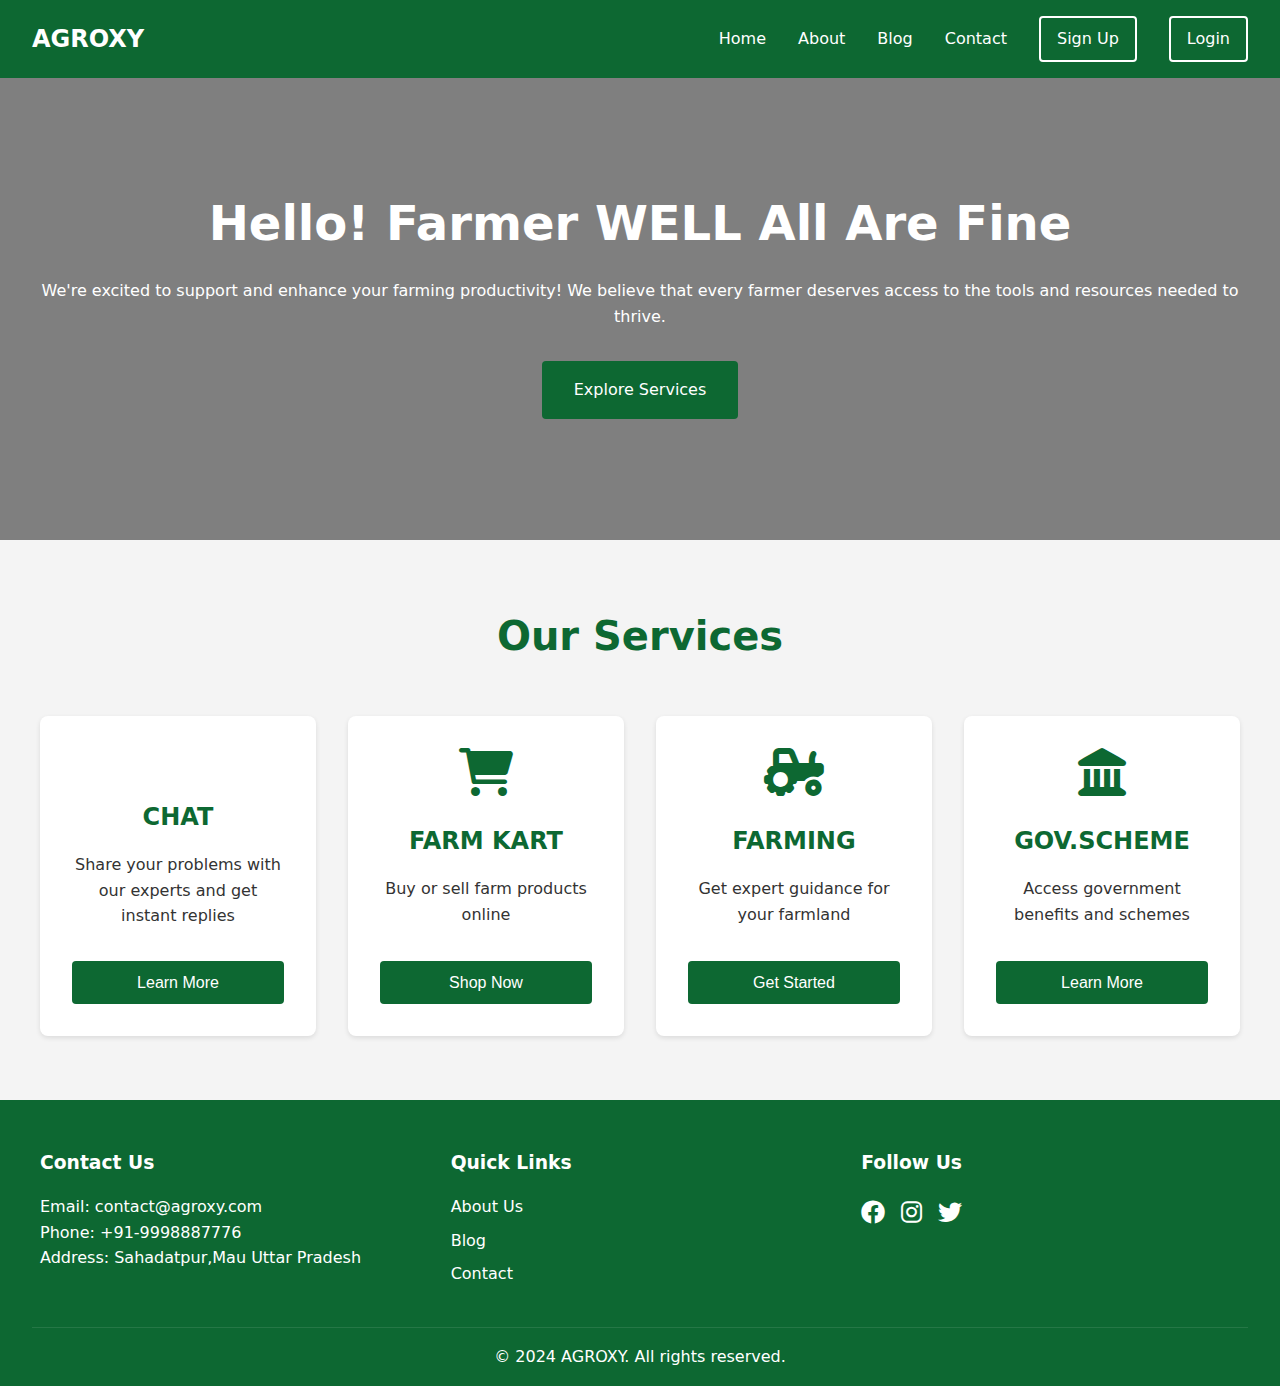
<file: AGROXY/project/index.html>
<!DOCTYPE html>
<html lang="en">
<head>
    <meta charset="UTF-8">
    <meta name="viewport" content="width=device-width, initial-scale=1.0">
    <title>AGROXY - Agricultural Services</title>
    <link rel="stylesheet" href="style.css">
    <link rel="stylesheet" href="https://cdnjs.cloudflare.com/ajax/libs/font-awesome/6.0.0/css/all.min.css">
</head>
<body>
    <header>
        <nav class="navbar">
            <div class="logo">AGROXY</div>
            <div class="nav-links">
                <a href="index.html">Home</a>
                <a href="about.html">About</a>
                <a href="blog.html">Blog</a>
                <a href="contact.html">Contact</a>
                <a href="signup.html" class="btn">Sign Up</a>
                <a href="login.html" class="btn">Login</a>
            </div>
            <div class="hamburger">
                <span></span>
                <span></span>
                <span></span>
            </div>
        </nav>
    </header>

    <main>
        <section class="hero">
            <h1>Hello! Farmer WELL All Are Fine</h1>
            <p>We're excited to support and enhance your farming productivity! We believe that every farmer deserves access to the tools and resources needed to thrive.</p>
            <a href="#services" class="cta-btn">Explore Services</a>
        </section>

        <section id="services" class="services">
            <h2>Our Services</h2>
            <div class="service-grid">
                <div class="service-card">
                    <div class="service-icon">
                        <i class="fas fa-comments-alt fa-3x"></i>
                    </div>
                    <h3>CHAT</h3>
                    <p>Share your problems with our experts and get instant replies</p>
                    <button class="service-btn">Learn More</button>
                </div>
                <div class="service-card">
                    <div class="service-icon">
                        <i class="fas fa-shopping-cart fa-3x"></i>
                    </div>
                    <h3>FARM KART</h3>
                    <p>Buy or sell farm products online</p>
                    <button class="service-btn">Shop Now</button>
                </div>
                <div class="service-card">
                    <div class="service-icon">
                        <i class="fas fa-tractor fa-3x"></i>
                    </div>
                    <h3>FARMING</h3>
                    <p>Get expert guidance for your farmland</p>
                    <button class="service-btn">Get Started</button>
                </div>
                <div class="service-card">
                    <div class="service-icon">
                        <i class="fas fa-landmark fa-3x"></i>
                    </div>
                    <h3>GOV.SCHEME</h3>
                    <p>Access government benefits and schemes</p>
                    <button class="service-btn">Learn More</button>
                </div>
            </div>
        </section>
    </main>

    <footer>
        <div class="footer-content">
            <div class="footer-section">
                <h3>Contact Us</h3>
                <p>Email: contact@agroxy.com</p>
                <p>Phone: +91-9998887776</p>
                <p>Address: Sahadatpur,Mau Uttar Pradesh</p>
            </div>
            <div class="footer-section">
                <h3>Quick Links</h3>
                <a href="about.html">About Us</a>
                <a href="blog.html">Blog</a>
                <a href="contact.html">Contact</a>
            </div>
            <div class="footer-section">
                <h3>Follow Us</h3>
                <div class="social-links">
                    <a href="#"><i class="fab fa-facebook"></i></a>
                    <a href="#"><i class="fab fa-instagram"></i></a>
                    <a href="#"><i class="fab fa-twitter"></i></a>
                </div>
            </div>
        </div>
        <div class="footer-bottom">
            <p>&copy; 2024 AGROXY. All rights reserved.</p>
        </div>
    </footer>

    <script src="main.js"></script>
</body>
</html>
</file>
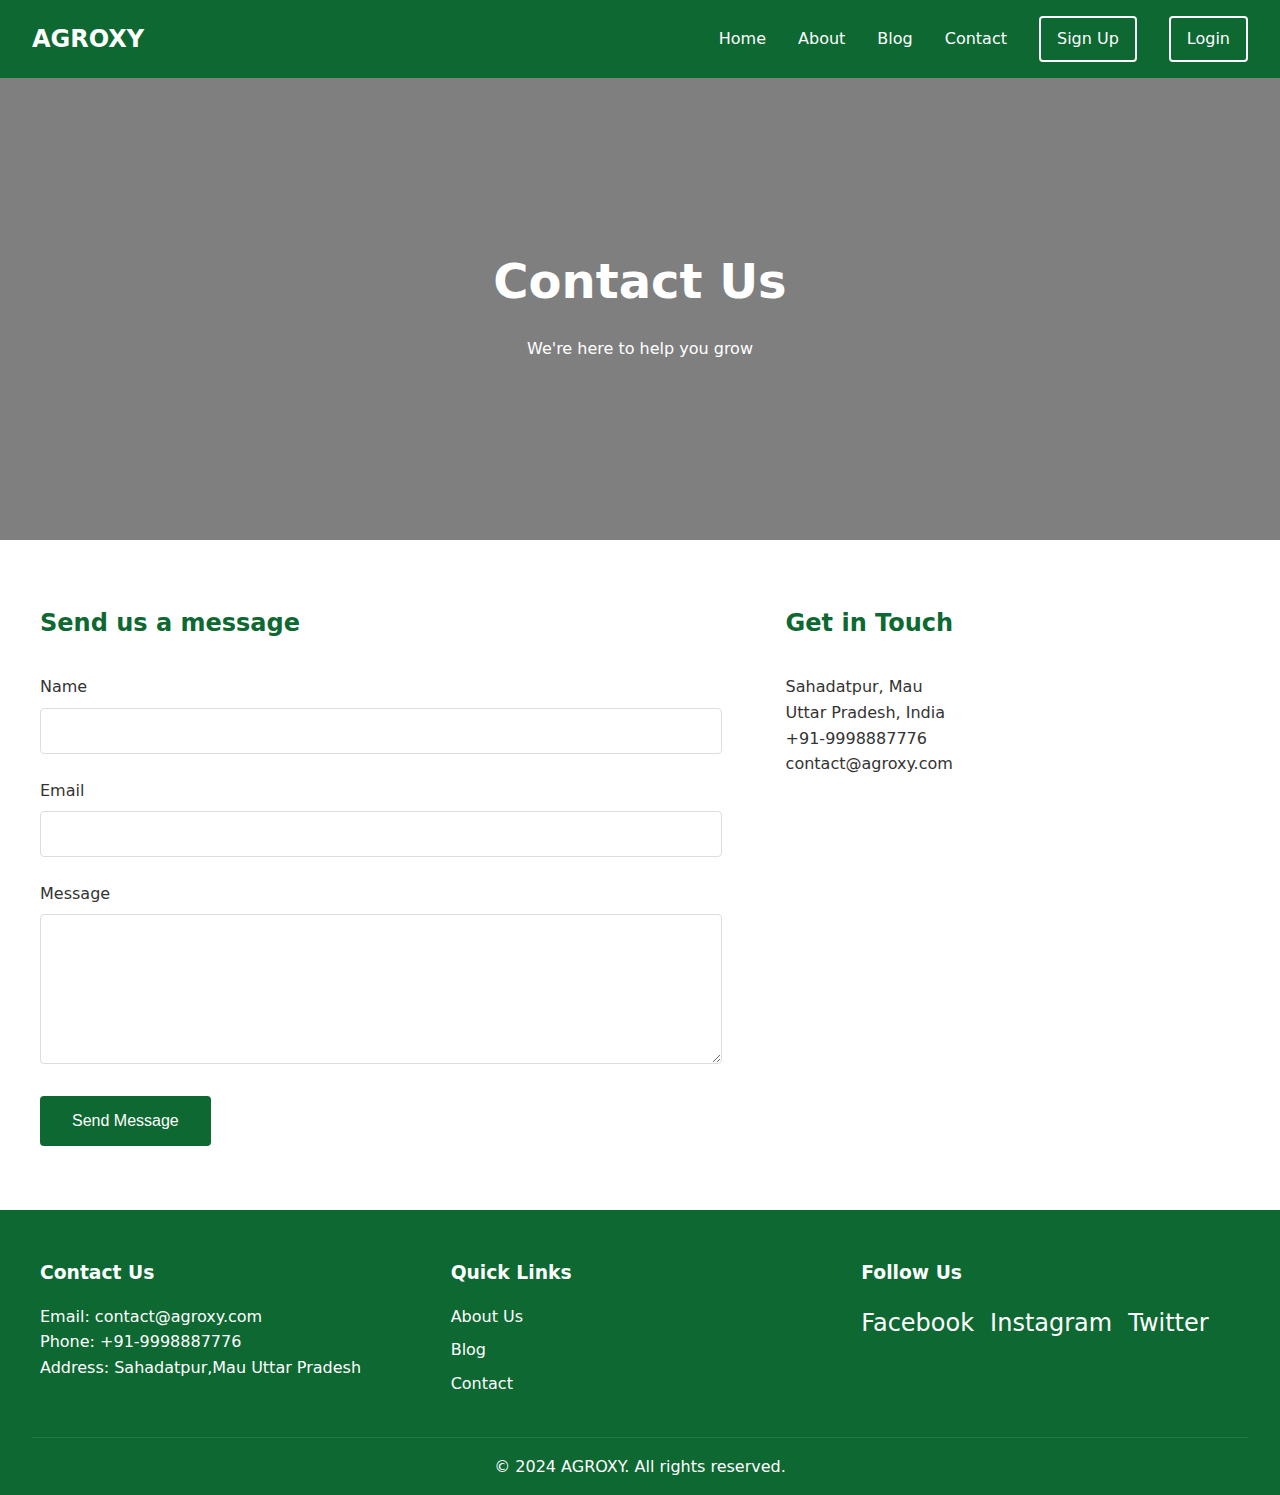
<file: AGROXY/project/contact.html>
<!DOCTYPE html>
<html lang="en">
<head>
    <meta charset="UTF-8">
    <meta name="viewport" content="width=device-width, initial-scale=1.0">
    <title>Contact - AGROXY</title>
    <link rel="stylesheet" href="style.css">
</head>
<body>
    <header>
        <nav class="navbar">
            <div class="logo">AGROXY</div>
            <div class="nav-links">
                <a href="index.html">Home</a>
                <a href="about.html">About</a>
                <a href="blog.html">Blog</a>
                <a href="contact.html">Contact</a>
                <a href="signup.html" class="btn">Sign Up</a>
                <a href="login.html" class="btn">Login</a>
            </div>
            <div class="hamburger">
                <span></span>
                <span></span>
                <span></span>
            </div>
        </nav>
    </header>

    <main>
        <section class="contact-hero">
            <h1>Contact Us</h1>
            <p>We're here to help you grow</p>
        </section>

        <section class="contact-section">
            <div class="contact-grid">
                <div class="contact-form">
                    <h2>Send us a message</h2>
                    <form id="contactForm">
                        <div class="form-group">
                            <label for="name">Name</label>
                            <input type="text" id="name" name="name" required>
                        </div>
                        <div class="form-group">
                            <label for="email">Email</label>
                            <input type="email" id="email" name="email" required>
                        </div>
                        <div class="form-group">
                            <label for="message">Message</label>
                            <textarea id="message" name="message" required></textarea>
                        </div>
                        <button type="submit" class="submit-btn">Send Message</button>
                    </form>
                </div>
                <div class="contact-info">
                    <h2>Get in Touch</h2>
                    <div class="info-item">
                        <i class="fas fa-map-marker-alt"></i>
                        <p>Sahadatpur, Mau<br>Uttar Pradesh, India</p>
                    </div>
                    <div class="info-item">
                        <i class="fas fa-phone"></i>
                        <p>+91-9998887776</p>
                    </div>
                    <div class="info-item">
                        <i class="fas fa-envelope"></i>
                        <p>contact@agroxy.com</p>
                    </div>
                </div>
            </div>
        </section>
    </main>

    <footer>
        <div class="footer-content">
            <div class="footer-section">
                <h3>Contact Us</h3>
                <p>Email: contact@agroxy.com</p>
                <p>Phone: +91-9998887776</p>
                <p>Address: Sahadatpur,Mau Uttar Pradesh</p>
            </div>
            <div class="footer-section">
                <h3>Quick Links</h3>
                <a href="about.html">About Us</a>
                <a href="blog.html">Blog</a>
                <a href="contact.html">Contact</a>
            </div>
            <div class="footer-section">
                <h3>Follow Us</h3>
                <div class="social-links">
                    <a href="#">Facebook</a>
                    <a href="#">Instagram</a>
                    <a href="#">Twitter</a>
                </div>
            </div>
        </div>
        <div class="footer-bottom">
            <p>&copy; 2024 AGROXY. All rights reserved.</p>
        </div>
    </footer>

    <script src="main.js"></script>
</body>
</html>
</file>
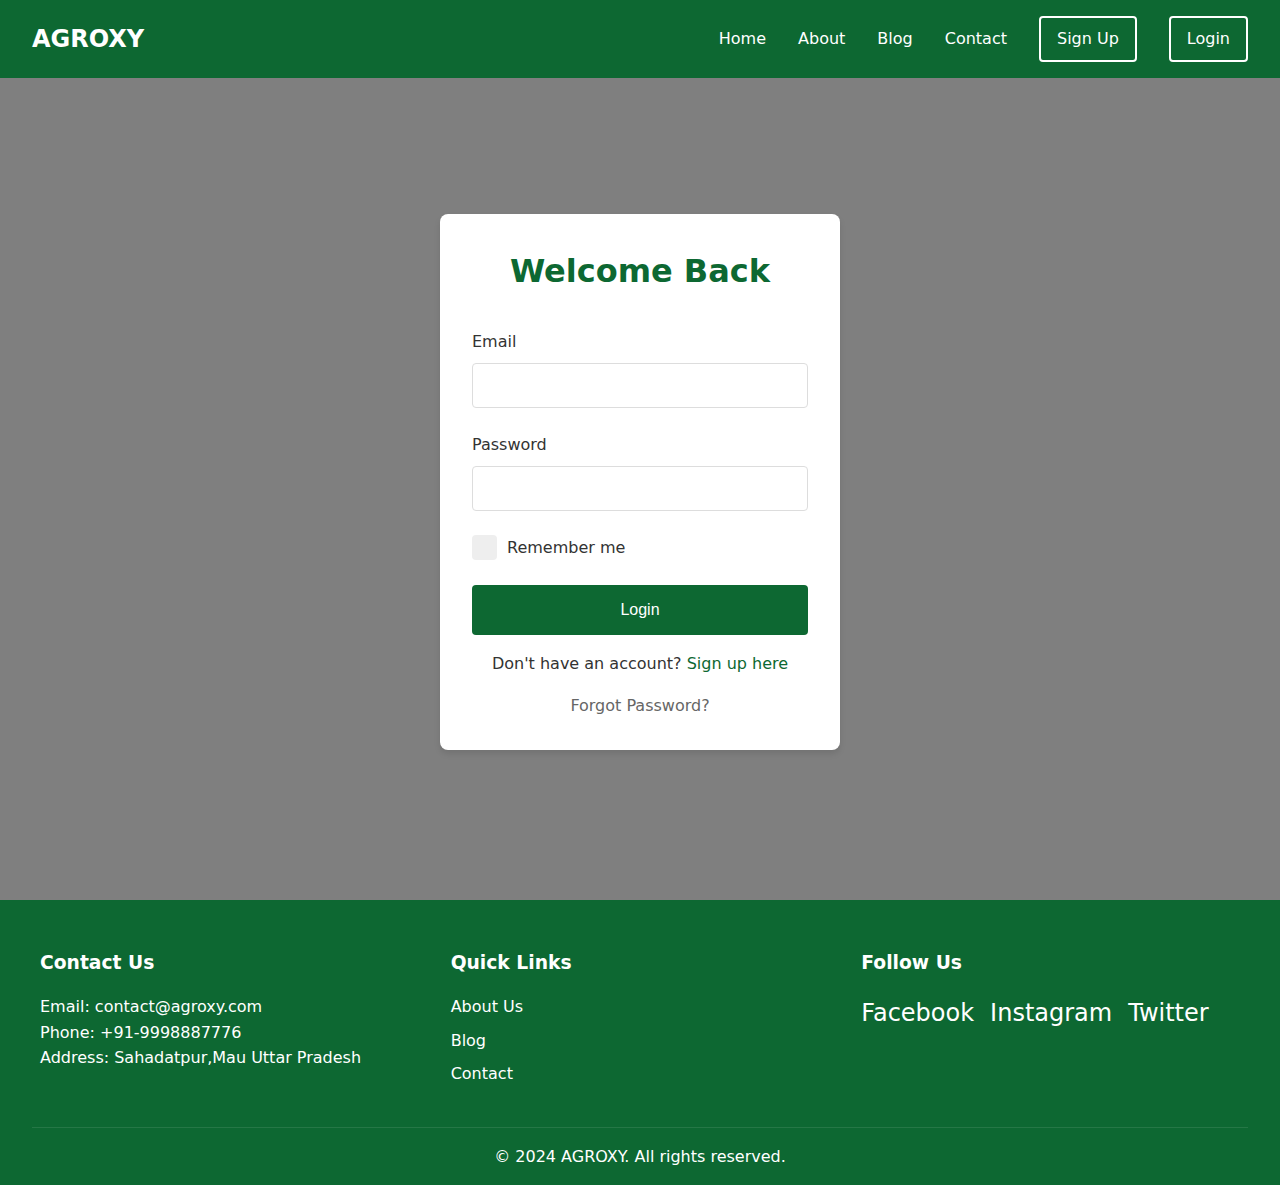
<file: AGROXY/project/login.html>
<!DOCTYPE html>
<html lang="en">
<head>
    <meta charset="UTF-8">
    <meta name="viewport" content="width=device-width, initial-scale=1.0">
    <title>Login - AGROXY</title>
    <link rel="stylesheet" href="style.css">
</head>
<body>
    <header>
        <nav class="navbar">
            <div class="logo">AGROXY</div>
            <div class="nav-links">
                <a href="index.html">Home</a>
                <a href="about.html">About</a>
                <a href="blog.html">Blog</a>
                <a href="contact.html">Contact</a>
                <a href="signup.html" class="btn">Sign Up</a>
                <a href="login.html" class="btn">Login</a>
            </div>
            <div class="hamburger">
                <span></span>
                <span></span>
                <span></span>
            </div>
        </nav>
    </header>

    <main>
        <section class="auth-section">
            <div class="auth-container">
                <h1>Welcome Back</h1>
                <form class="auth-form" id="loginForm">
                    <div class="form-group">
                        <label for="email">Email</label>
                        <input type="email" id="email" name="email" required>
                    </div>
                    <div class="form-group">
                        <label for="password">Password</label>
                        <input type="password" id="password" name="password" required>
                    </div>
                    <div class="form-group">
                        <label class="checkbox-container">
                            <input type="checkbox" name="remember">
                            <span class="checkmark"></span>
                            Remember me
                        </label>
                    </div>
                    <button type="submit" class="auth-btn">Login</button>
                </form>
                <p class="auth-link">Don't have an account? <a href="signup.html">Sign up here</a></p>
                <p class="forgot-password"><a href="#">Forgot Password?</a></p>
            </div>
        </section>
    </main>

    <footer>
        <div class="footer-content">
            <div class="footer-section">
                <h3>Contact Us</h3>
                <p>Email: contact@agroxy.com</p>
                <p>Phone: +91-9998887776</p>
                <p>Address: Sahadatpur,Mau Uttar Pradesh</p>
            </div>
            <div class="footer-section">
                <h3>Quick Links</h3>
                <a href="about.html">About Us</a>
                <a href="blog.html">Blog</a>
                <a href="contact.html">Contact</a>
            </div>
            <div class="footer-section">
                <h3>Follow Us</h3>
                <div class="social-links">
                    <a href="#">Facebook</a>
                    <a href="#">Instagram</a>
                    <a href="#">Twitter</a>
                </div>
            </div>
        </div>
        <div class="footer-bottom">
            <p>&copy; 2024 AGROXY. All rights reserved.</p>
        </div>
    </footer>

    <script src="main.js"></script>
</body>
</html>
</file>
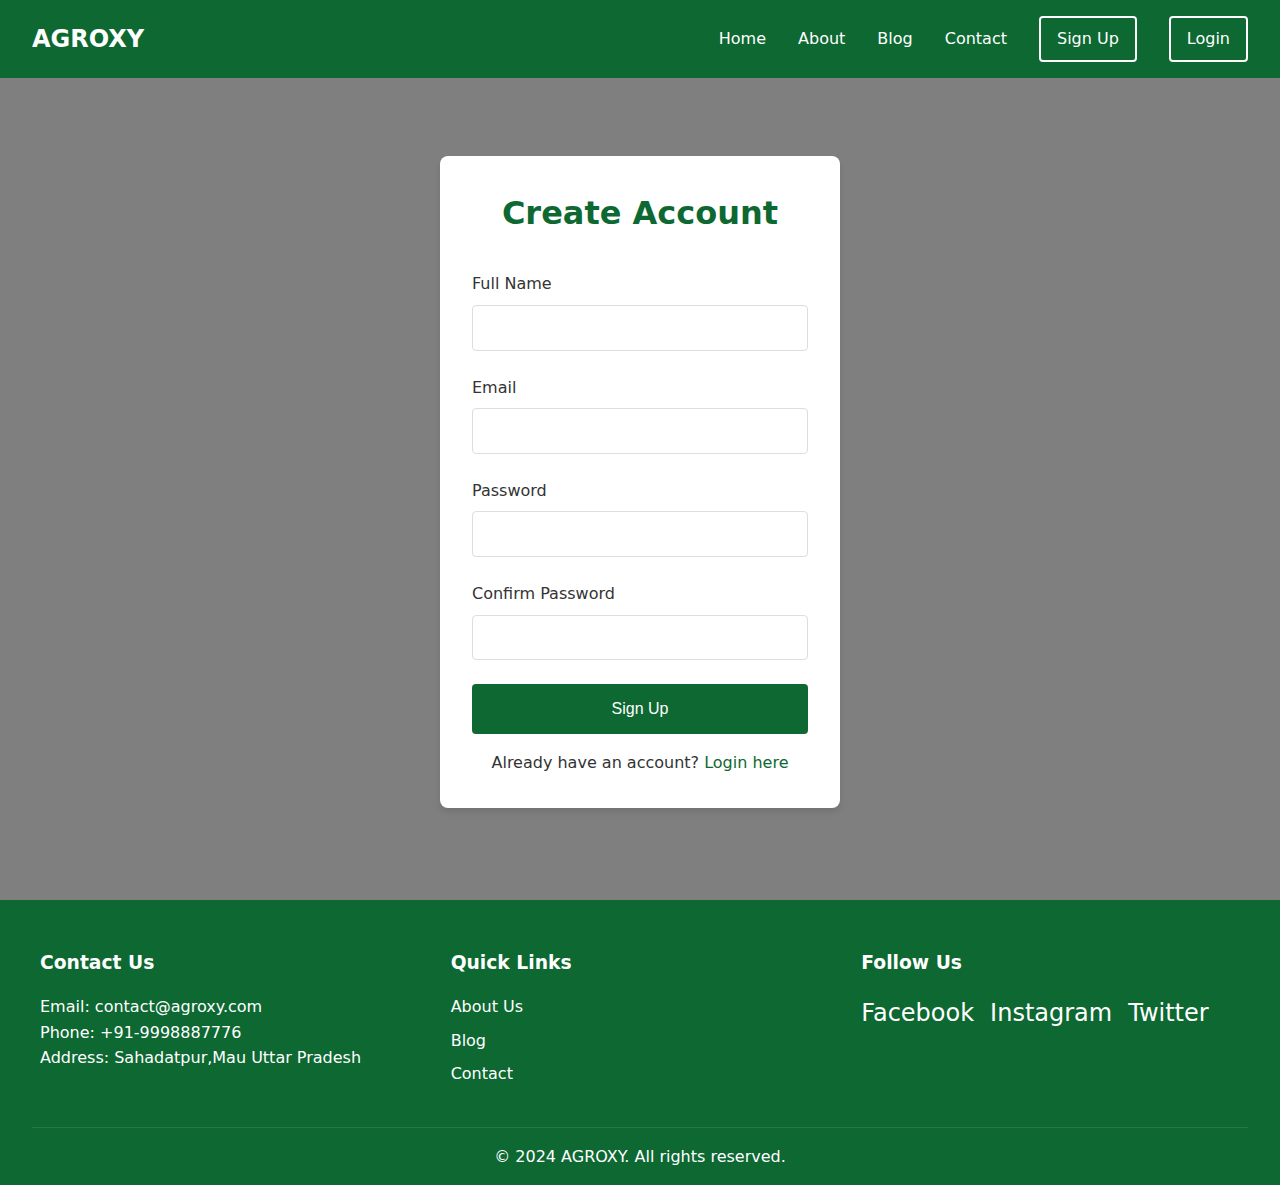
<file: AGROXY/project/signup.html>
<!DOCTYPE html>
<html lang="en">
<head>
    <meta charset="UTF-8">
    <meta name="viewport" content="width=device-width, initial-scale=1.0">
    <title>Sign Up - AGROXY</title>
    <link rel="stylesheet" href="style.css">
</head>
<body>
    <header>
        <nav class="navbar">
            <div class="logo">AGROXY</div>
            <div class="nav-links">
                <a href="index.html">Home</a>
                <a href="about.html">About</a>
                <a href="blog.html">Blog</a>
                <a href="contact.html">Contact</a>
                <a href="signup.html" class="btn">Sign Up</a>
                <a href="login.html" class="btn">Login</a>
            </div>
            <div class="hamburger">
                <span></span>
                <span></span>
                <span></span>
            </div>
        </nav>
    </header>

    <main>
        <section class="auth-section">
            <div class="auth-container">
                <h1>Create Account</h1>
                <form class="auth-form" id="signupForm">
                    <div class="form-group">
                        <label for="fullname">Full Name</label>
                        <input type="text" id="fullname" name="fullname" required>
                    </div>
                    <div class="form-group">
                        <label for="email">Email</label>
                        <input type="email" id="email" name="email" required>
                    </div>
                    <div class="form-group">
                        <label for="password">Password</label>
                        <input type="password" id="password" name="password" required>
                    </div>
                    <div class="form-group">
                        <label for="confirm-password">Confirm Password</label>
                        <input type="password" id="confirm-password" name="confirm-password" required>
                    </div>
                    <button type="submit" class="auth-btn">Sign Up</button>
                </form>
                <p class="auth-link">Already have an account? <a href="login.html">Login here</a></p>
            </div>
        </section>
    </main>

    <footer>
        <div class="footer-content">
            <div class="footer-section">
                <h3>Contact Us</h3>
                <p>Email: contact@agroxy.com</p>
                <p>Phone: +91-9998887776</p>
                <p>Address: Sahadatpur,Mau Uttar Pradesh</p>
            </div>
            <div class="footer-section">
                <h3>Quick Links</h3>
                <a href="about.html">About Us</a>
                <a href="blog.html">Blog</a>
                <a href="contact.html">Contact</a>
            </div>
            <div class="footer-section">
                <h3>Follow Us</h3>
                <div class="social-links">
                    <a href="#">Facebook</a>
                    <a href="#">Instagram</a>
                    <a href="#">Twitter</a>
                </div>
            </div>
        </div>
        <div class="footer-bottom">
            <p>&copy; 2024 AGROXY. All rights reserved.</p>
        </div>
    </footer>

    <script src="main.js"></script>
</body>
</html>
</file>
<file: AGROXY/project/style.css>
:root {
    --primary-color: #0d6832;
    --secondary-color: #4CAF50;
    --text-color: #333;
    --background-color: #f4f4f4;
    --white: #ffffff;
}

* {
    margin: 0;
    padding: 0;
    box-sizing: border-box;
}

body {
    font-family: 'Inter', system-ui, sans-serif;
    line-height: 1.6;
    color: var(--text-color);
}

/* Navbar Styles */
.navbar {
    background-color: var(--primary-color);
    padding: 1rem 2rem;
    display: flex;
    justify-content: space-between;
    align-items: center;
    position: fixed;
    width: 100%;
    top: 0;
    z-index: 1000;
    transition: background-color 0.3s ease;
}

.logo {
    color: var(--white);
    font-size: 1.5rem;
    font-weight: bold;
}

.nav-links {
    display: flex;
    gap: 2rem;
    align-items: center;
}

.nav-links a {
    color: var(--white);
    text-decoration: none;
    transition: color 0.3s ease;
}

.nav-links a:hover {
    color: var(--secondary-color);
}

.btn {
    padding: 0.5rem 1rem;
    border: 2px solid var(--white);
    border-radius: 4px;
    transition: all 0.3s ease;
}

.btn:hover {
    background-color: var(--white);
    color: var(--primary-color);
}

/* Hero Sections */
.hero, .about-hero, .blog-hero, .contact-hero {
    padding: 8rem 2rem 4rem;
    text-align: center;
    background: linear-gradient(rgba(0, 0, 0, 0.5), rgba(0, 0, 0, 0.5)), url('https://images.unsplash.com/photo-1625246333195-78d9c38ad449?ixlib=rb-4.0.3&ixid=M3wxMjA3fDB8MHxwaG90by1wYWdlfHx8fGVufDB8fHx8fA%3D%3D&auto=format&fit=crop&w=1470&q=80') center/cover;
    color: var(--white);
    min-height: 60vh;
    display: flex;
    flex-direction: column;
    justify-content: center;
    align-items: center;
}

.hero h1, .about-hero h1, .blog-hero h1, .contact-hero h1 {
    font-size: 3rem;
    margin-bottom: 1rem;
}

.cta-btn {
    display: inline-block;
    padding: 1rem 2rem;
    margin-top: 2rem;
    background-color: var(--primary-color);
    color: var(--white);
    text-decoration: none;
    border-radius: 4px;
    transition: all 0.3s ease;
}

.cta-btn:hover {
    background-color: var(--secondary-color);
    transform: translateY(-2px);
}

/* Services Section */
.services {
    padding: 4rem 2rem;
    background-color: var(--background-color);
}

.services h2 {
    text-align: center;
    margin-bottom: 3rem;
    font-size: 2.5rem;
    color: var(--primary-color);
}

.service-grid {
    display: grid;
    grid-template-columns: repeat(auto-fit, minmax(250px, 1fr));
    gap: 2rem;
    max-width: 1200px;
    margin: 0 auto;
}

.service-card {
    background-color: var(--white);
    border-radius: 8px;
    overflow: hidden;
    box-shadow: 0 2px 5px rgba(0, 0, 0, 0.1);
    transition: transform 0.3s ease;
    padding: 2rem;
    text-align: center;
    display: flex;
    flex-direction: column;
    height: 100%;
}

.service-card:hover {
    transform: translateY(-5px);
}

.service-icon {
    color: var(--primary-color);
    margin-bottom: 1.5rem;
}

.service-icon i {
    font-size: 3rem;
}

.service-card h3 {
    margin-bottom: 1rem;
    color: var(--primary-color);
    font-size: 1.5rem;
}

.service-card p {
    margin-bottom: 2rem;
    flex-grow: 1;
}

.service-btn {
    width: 100%;
    padding: 0.8rem;
    background-color: var(--primary-color);
    color: var(--white);
    border: none;
    border-radius: 4px;
    cursor: pointer;
    transition: all 0.3s ease;
    font-size: 1rem;
    margin-top: auto;
}

.service-btn:hover {
    background-color: var(--secondary-color);
    transform: translateY(-2px);
}

/* About Page Styles */
.about-content {
    padding: 4rem 2rem;
}

.about-grid {
    display: grid;
    grid-template-columns: 1fr 1fr;
    gap: 4rem;
    max-width: 1200px;
    margin: 0 auto;
}

.about-text h2 {
    margin-bottom: 1.5rem;
    color: var(--primary-color);
}

.about-text p {
    margin-bottom: 2rem;
}

.about-image img {
    width: 100%;
    border-radius: 8px;
    box-shadow: 0 4px 8px rgba(0, 0, 0, 0.1);
}

/* Blog Page Styles */
.blog-grid {
    display: grid;
    grid-template-columns: repeat(auto-fit, minmax(300px, 1fr));
    gap: 2rem;
    padding: 4rem 2rem;
    max-width: 1200px;
    margin: 0 auto;
}

.blog-card {
    background: var(--white);
    border-radius: 8px;
    overflow: hidden;
    box-shadow: 0 2px 5px rgba(0, 0, 0, 0.1);
}

.blog-card img {
    width: 100%;
    height: 200px;
    object-fit: cover;
}

.blog-content {
    padding: 1.5rem;
}

.blog-content h2 {
    color: var(--primary-color);
    margin-bottom: 0.5rem;
}

.blog-meta {
    color: #666;
    font-size: 0.9rem;
    margin-bottom: 1rem;
}

.read-more {
    display: inline-block;
    color: var(--primary-color);
    text-decoration: none;
    margin-top: 1rem;
    font-weight: bold;
}

/* Contact Page Styles */
.contact-section {
    padding: 4rem 2rem;
}

.contact-grid {
    display: grid;
    grid-template-columns: 3fr 2fr;
    gap: 4rem;
    max-width: 1200px;
    margin: 0 auto;
}

.contact-form h2, .contact-info h2 {
    color: var(--primary-color);
    margin-bottom: 2rem;
}

.form-group {
    margin-bottom: 1.5rem;
}

.form-group label {
    display: block;
    margin-bottom: 0.5rem;
    color: var(--text-color);
}

.form-group input,
.form-group textarea {
    width: 100%;
    padding: 0.8rem;
    border: 1px solid #ddd;
    border-radius: 4px;
    font-size: 1rem;
}

.form-group textarea {
    height: 150px;
    resize: vertical;
}

.submit-btn {
    background-color: var(--primary-color);
    color: var(--white);
    padding: 1rem 2rem;
    border: none;
    border-radius: 4px;
    cursor: pointer;
    font-size: 1rem;
    transition: background-color 0.3s ease;
}

.submit-btn:hover {
    background-color: var(--secondary-color);
}

/* Auth Pages Styles */
.auth-section {
    min-height: 100vh;
    display: flex;
    align-items: center;
    justify-content: center;
    padding: 8rem 2rem 4rem;
    background: linear-gradient(rgba(0, 0, 0, 0.5), rgba(0, 0, 0, 0.5)), url('https://images.unsplash.com/photo-1625246333195-78d9c38ad449?ixlib=rb-4.0.3&ixid=M3wxMjA3fDB8MHxwaG90by1wYWdlfHx8fGVufDB8fHx8fA%3D%3D&auto=format&fit=crop&w=1470&q=80') center/cover;
}

.auth-container {
    background: var(--white);
    padding: 2rem;
    border-radius: 8px;
    box-shadow: 0 4px 6px rgba(0, 0, 0, 0.1);
    width: 100%;
    max-width: 400px;
}

.auth-container h1 {
    text-align: center;
    color: var(--primary-color);
    margin-bottom: 2rem;
}

.auth-form .form-group {
    margin-bottom: 1.5rem;
}

.auth-btn {
    width: 100%;
    padding: 1rem;
    background-color: var(--primary-color);
    color: var(--white);
    border: none;
    border-radius: 4px;
    cursor: pointer;
    font-size: 1rem;
    transition: background-color 0.3s ease;
}

.auth-btn:hover {
    background-color: var(--secondary-color);
}

.auth-link {
    text-align: center;
    margin-top: 1rem;
}

.auth-link a {
    color: var(--primary-color);
    text-decoration: none;
}

.forgot-password {
    text-align: center;
    margin-top: 1rem;
}

.forgot-password a {
    color: #666;
    text-decoration: none;
}

/* Footer Styles */
footer {
    background-color: var(--primary-color);
    color: var(--white);
    padding: 3rem 2rem 1rem;
}

.footer-content {
    display: grid;
    grid-template-columns: repeat(auto-fit, minmax(250px, 1fr));
    gap: 2rem;
    max-width: 1200px;
    margin: 0 auto;
}

.footer-section h3 {
    margin-bottom: 1rem;
}

.footer-section a {
    color: var(--white);
    text-decoration: none;
    display: block;
    margin-bottom: 0.5rem;
}

.footer-section a:hover {
    color: var(--secondary-color);
}

.social-links {
    display: flex;
    gap: 1rem;
}

.social-links a {
    font-size: 1.5rem;
    transition: transform 0.3s ease;
}

.social-links a:hover {
    transform: translateY(-3px);
}

.footer-bottom {
    text-align: center;
    margin-top: 2rem;
    padding-top: 1rem;
    border-top: 1px solid rgba(255, 255, 255, 0.1);
}

/* Hamburger Menu */
.hamburger {
    display: none;
    flex-direction: column;
    gap: 5px;
    cursor: pointer;
}

.hamburger span {
    width: 25px;
    height: 3px;
    background-color: var(--white);
    transition: all 0.3s ease;
}

/* Responsive Design */
@media (max-width: 768px) {
    .hamburger {
        display: flex;
    }

    .nav-links {
        display: none;
        position: absolute;
        top: 100%;
        left: 0;
        right: 0;
        background-color: var(--primary-color);
        flex-direction: column;
        padding: 1rem;
    }

    .nav-links.active {
        display: flex;
    }

    .hero h1 {
        font-size: 2rem;
    }

    .service-grid {
        grid-template-columns: 1fr;
    }

    .about-grid,
    .contact-grid {
        grid-template-columns: 1fr;
    }

    .blog-grid {
        grid-template-columns: 1fr;
    }
}

/* Checkbox Styles */
.checkbox-container {
    display: block;
    position: relative;
    padding-left: 35px;
    margin-bottom: 12px;
    cursor: pointer;
    user-select: none;
}

.checkbox-container input {
    position: absolute;
    opacity: 0;
    cursor: pointer;
    height: 0;
    width: 0;
}

.checkmark {
    position: absolute;
    top: 0;
    left: 0;
    height: 25px;
    width: 25px;
    background-color: #eee;
    border-radius: 4px;
}

.checkbox-container:hover input ~ .checkmark {
    background-color: #ccc;
}

.checkbox-container input:checked ~ .checkmark {
    background-color: var(--primary-color);
}

.checkmark:after {
    content: "";
    position: absolute;
    display: none;
}

.checkbox-container input:checked ~ .checkmark:after {
    display: block;
}

.checkbox-container .checkmark:after {
    left: 9px;
    top: 5px;
    width: 5px;
    height: 10px;
    border: solid white;
    border-width: 0 3px 3px 0;
    transform: rotate(45deg);
}
</file>
